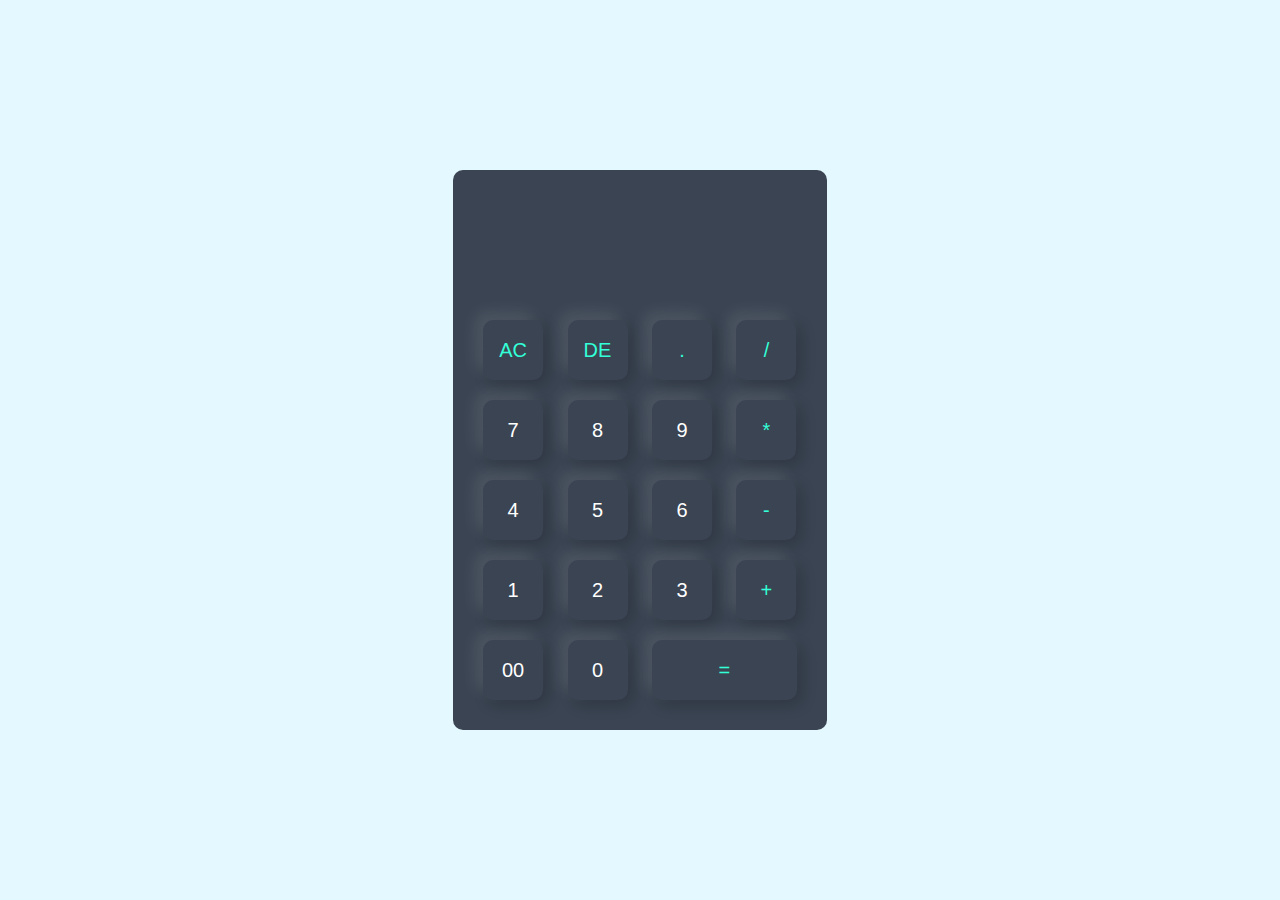
<file: Index.html>
<!DOCTYPE html>
 <html>
    <head>
        <meta name="viewport" content="width=device-width, initial-scale=1.0">
        <title>Calculator using javascript</title>
        <link rel="stylesheet" href="Style.css">
    </head>
    <body> 

        <div class="container">
             <div class="calculator">
               <form>
                <div class="display">
                    <input type="text" name="display">   
                </div>
                <div>
                    <input type="button" value="AC" onclick="display.value ='' " class="operator">
                    <input type="button" value="DE" onclick="display.value = display.value.toString().slice(0-1)" class="operator">
                    <input type="button" value="." onclick="display.value +='.' " class="operator">
                    <input type="button" value="/" onclick="display.value +='/' " class="operator">
                </div>
                <div>
                    <input type="button" value="7" onclick="display.value +='7' ">
                    <input type="button" value="8" onclick="display.value +='8' ">
                    <input type="button" value="9" onclick="display.value +='9' ">
                    <input type="button" value="*" onclick="display.value +='*' " class="operator">
                </div>
                <div>
                    <input type="button" value="4" onclick="display.value +='4' ">
                    <input type="button" value="5" onclick="display.value +='5' ">
                    <input type="button" value="6" onclick="display.value +='6' ">
                    <input type="button" value="-" onclick="display.value +='-' " class="operator">
                </div>
                <div>
                    <input type="button" value="1" onclick="display.value +='1' ">
                    <input type="button" value="2" onclick="display.value +='2' ">
                    <input type="button" value="3" onclick="display.value +='3' ">
                    <input type="button" value="+" onclick="display.value +='+' " class="operator">
                </div>
                <div>
                    <input type="button" value="00" onclick="display.value +='00' ">
                    <input type="button" value="0" onclick="display.value +='0' ">
                    <input type="button" value="=" onclick="display.value = eval(display.value)" class="equal operator">
                    
                </div>
               </form> 
             </div>
        </div>
    </body>
 </html>
</file>
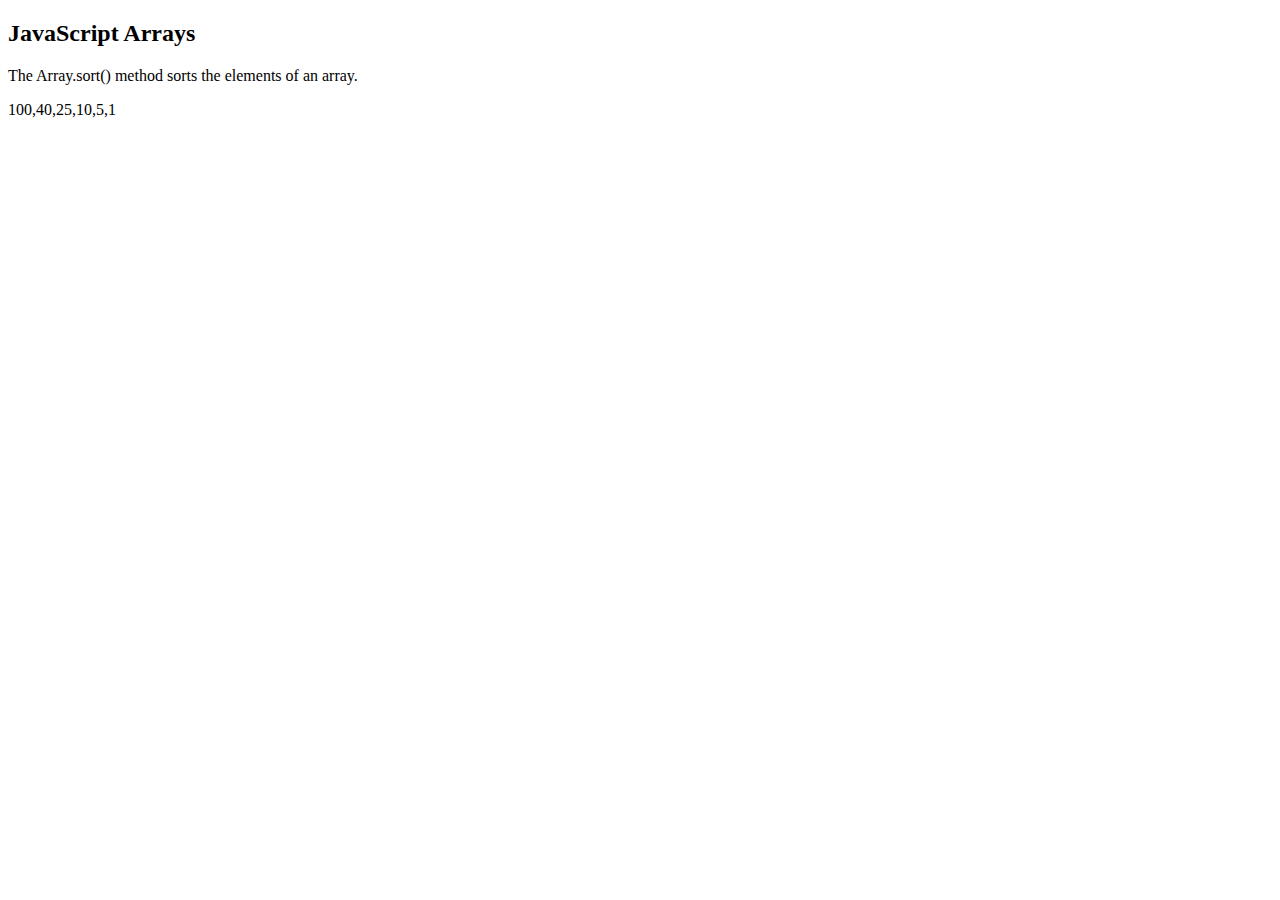
<file: ArraySorting.html>
<!DOCTYPE html>
<html>
<body>

<h2>JavaScript Arrays</h2>

<p>The Array.sort() method sorts the elements of an array.</p>

<p id="demo"></p>

<script>
const points = [40, 100, 1, 5, 25, 10];
points.sort(function(a, b){return b-a});
document.getElementById("demo").innerHTML = points;
</script>

</body>
</html>
</file>
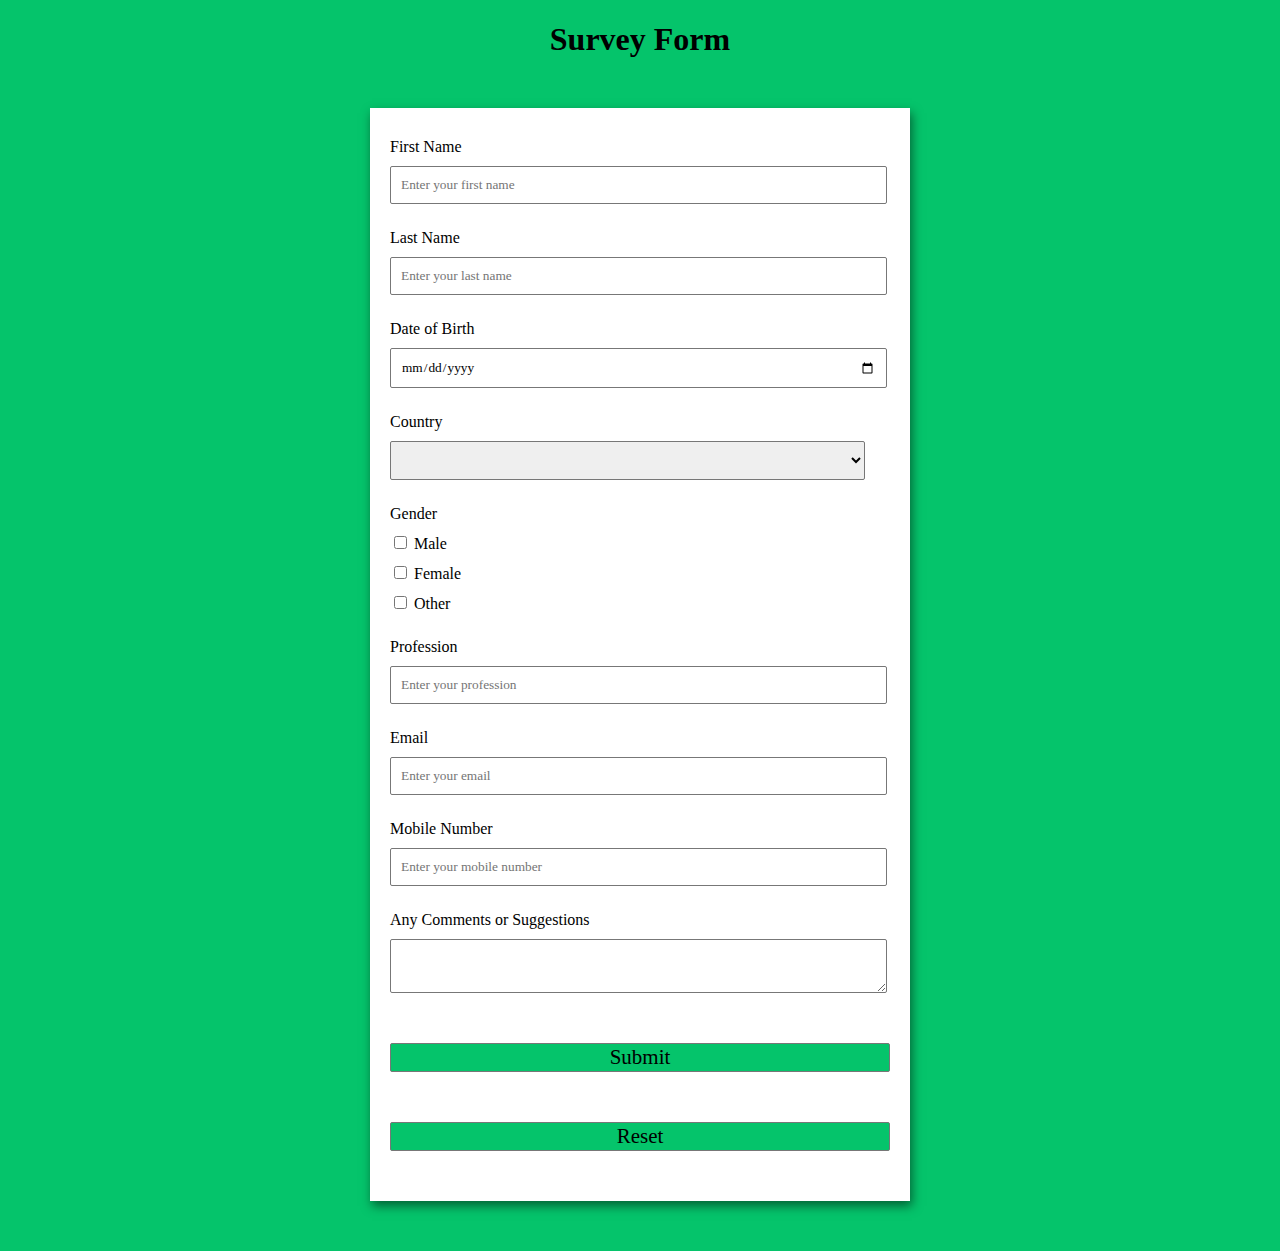
<file: Survey Form.html>
<!DOCTYPE html>
<html lang="en">
<head>
    <meta charset="UTF-8">
    <meta http-equiv="X-UA-Compatible"
          content="IE=edge">
    <meta name="viewport"
          content="width=device-width, initial-scale=1.0">
    <title>
         Survey Form using HTML and CSS
    </title>
 
    <style>
 
        /* Styling the Body element i.e. Color, 
        Font, Alignment */ 
        body {
            background-color: #05c46b;
            font-family: Verdana;
            text-align: center;
        }
 
        /* Styling the Form (Color, Padding, Shadow) */
        form {
            background-color: #fff;
            max-width: 500px;
            margin: 50px auto;
            padding: 30px 20px;
            box-shadow: 2px 5px 10px rgba(0, 0, 0, 0.5);
        }
 
        /* Styling form-control Class */
        .form-control {
            text-align: left;
            margin-bottom: 25px;
        }
 
        /* Styling form-control Label */ 
        .form-control label {
            display: block;
            margin-bottom: 10px;
        }
 
        /* Styling form-control input, 
        select, textarea */
        .form-control input,
        .form-control select,
        .form-control textarea {
            border: 1px solid #777;
            border-radius: 2px;
            font-family: inherit;
            padding: 10px;
            display: block;
            width: 95%;
        }
 
        /* Styling form-control  
        button and Checkbox */
        
        .form-control input[type="checkbox"] {
            display: inline-block;
            width: auto;
        }
 
        /* Styling Button */
        button {
            background-color: #05c46b;
            border: 1px solid #777;
            border-radius: 2px;
            font-family: inherit;
            font-size: 21px;
            display: block;
            width: 100%;
            margin-top: 50px;
            margin-bottom: 20px;
        }
    </style>
</head>
  
<body>
    <h1>Survey Form</h1>
  
    <!-- Create Form -->
    <form id="form">
 
        <!-- Details -->
        <div class="form-control">
            <label for="First Name" id="label-First Name">
               First Name
            </label>
 
            <!-- Input Type Text -->
            <input type="text"
                   id="name"
                   placeholder="Enter your first name" />
        </div>
        <div class="form-control">
            <label for="Last Name" id="label-Last Name">
               Last Name
            </label>
 
            <!-- Input Type Text -->
            <input type="text"
                   id="name"
                   placeholder="Enter your last name" />
        </div>
        <div class="form-control">
            <label for="Date of Birth" id="label-Date of Birth">
               Date of Birth
            </label>
            <input type="date" id="Date of Birth" name="Date of Birth"/>
         </div>
         <div class="form-control">
            <label for="Country" id="label-Country">
                Country
            </label>
            <select name="Country" id="Country">
                <option value=" "></option>
                <option value="India">India</option>
                <option value="Dubai">Dubai</option>
                <option value="Nepal">Nepal</option>
                <option value="China">China</option>
              </select>
            </div>
            <div class="form-control">
                <label for="Gender" id="label-Gender">
                    Gender
                </label>
                <label> <input type="checkbox"> Male</label>
                <label> <input type="checkbox"> Female</label>
                <label> <input type="checkbox"> Other</label>
            </div>
            <div class="form-control">
                <label for="Profession" id="label-Profession">
                    Profession
                </label>
     
                <!-- Input Type Text -->
                <input type="text"
                       id="Profession"
                       placeholder="Enter your profession" />
            </div>  
        <div class="form-control">
            <label for="email" id="label-email">
                Email
            </label>
 
            <!-- Input Type Email-->
            <input type="email"
                   id="email"
                   placeholder="Enter your email" />
        </div>
        <div class="form-control">
            <label for="Mobile Number" id="label-Mobile Number">
                Mobile Number
            </label>
 
            <!-- Input Type Mobile Number-->
            <input type="Mobile Number"
                   id="Mobile Number"
                   placeholder="Enter your mobile number" />
        </div>

        <div class="form-control">
            <label for="comment">
                Any Comments or Suggestions
            </label>
 
            <!-- multi-line text input control -->
            <textarea name="comment" id="comment"
                placeholder="Enter your comment here">
            </textarea>
        </div>
  
        <!-- Multi-line Text Input Control -->
        <button type="submit" value="submit">
            Submit
        </button>
        <button type="Reset" value="Reset">
            Reset
        </button>
    </form>
</body>
</html>
</file>
<file: Style.css>
*{
    margin: 0;
    padding: 0;
    font-family: 'poppins', sans-serif;
    box-sizing: border-box;
 }


.container{
    width: 100%;
    height: 100vh;
    background: #e3f9ff;
    display: flex;
    align-items: center;
    justify-content: center;
}
.calculator{
    background: #3a4452;
    padding: 20px;
    border-radius: 10px;

}
.calculator form input{
    border: 0;
    outline: 0;
    width: 60px;
    height: 60px;
    border-radius: 10px;
    box-shadow: -8px -8px 15px rgba(255,255,255,0.1), 5px 5px 15px rgba(0, 0, 0, 0.2);
    background: transparent;
    font-size: 20px;
    color: #fff;
    cursor: pointer;
    margin: 10px;
}

form .display{
    display: flex;
    justify-content: flex-end;
    margin: 20px 0;
}
 form .display input{
    text-align: right;
    flex: 1;
    font-size: 45px;
    box-shadow: none;
 }
 form input.equal{
    width: 145px;
 }

 form input.operator{
    color: #33ffd8;
 }
</file>
